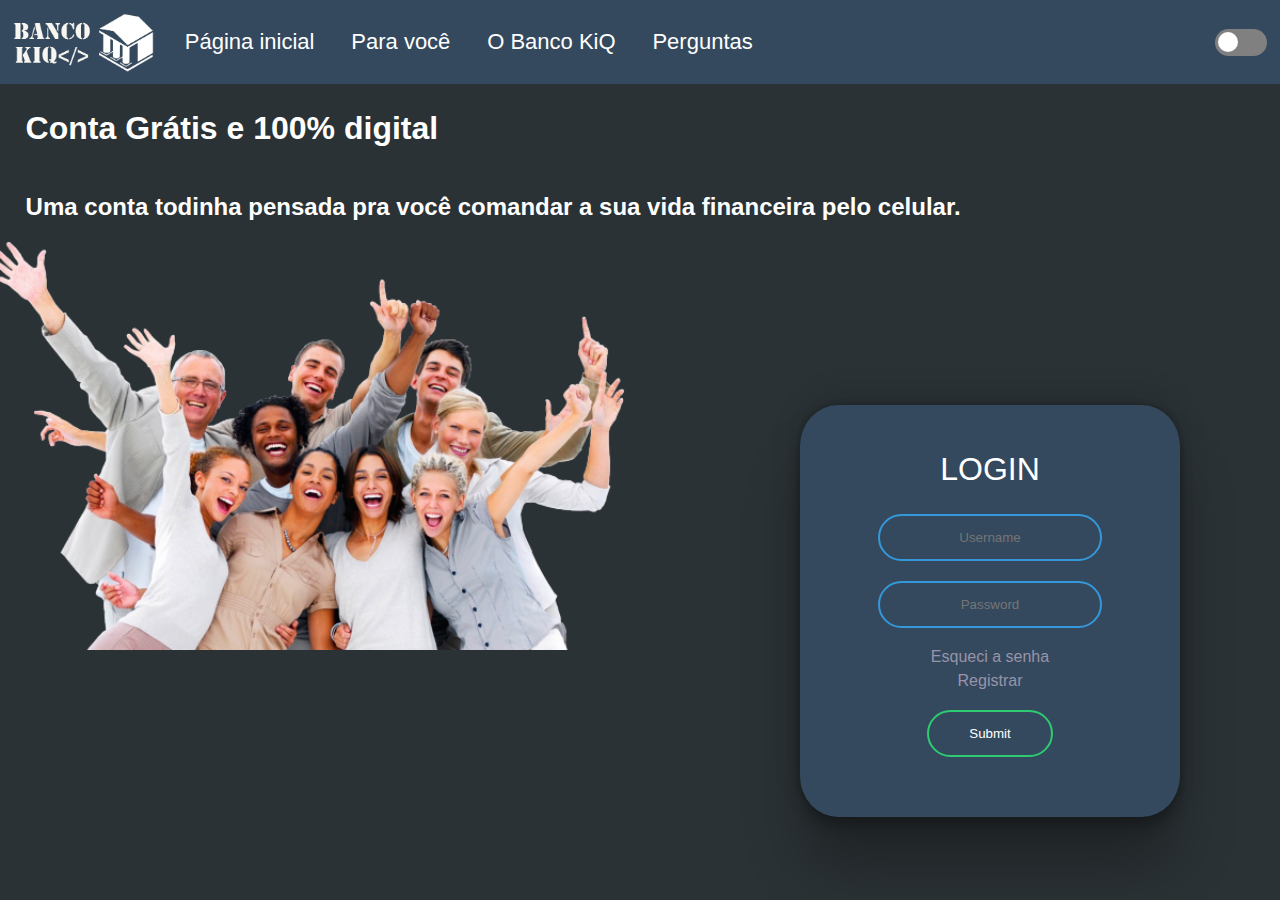
<file: index.html>
<!DOCTYPE html>
<html lang="pt-br">
  <head>
    <title>KIQ</title>
    <meta charset="utf-8">
    <link rel="stylesheet" href="_css/style.css">
    <link rel="stylesheet" class="tema" href="_css/claro.css">
    <link rel="preconnect" href="https://fonts.googleapis.com">
    <link rel="preconnect" href="https://fonts.gstatic.com" crossorigin>
    <link href="https://fonts.googleapis.com/css2?family=Righteous&display=swap" rel="stylesheet">
    <!-- JavaScript Bundle with Popper -->
    <script src="https://cdn.jsdelivr.net/npm/bootstrap@5.1.0/dist/js/bootstrap.bundle.min.js"></script>
    <script src="https://code.jquery.com/jquery-3.6.0.min.js"></script>

    

  </head>
  <body>
    <header class="container-fluid">
      <nav id=menu-itens class="navbar"> 
        <img class="logo" src="_img/logo_claro.png" alt="">
        <div class="color">
          <ul class="inicio">
            <li class="bar">Página inicial</li>
            <li class="bar">Para você</li>
            <li class="bar">O Banco KiQ</li>
            <li class="bar">Perguntas</li>
          </ul>
        </div>

        <input id="switch" type="checkbox" name="botão">
        <label for="switch">Alternar</label>
    
        </nav>
       

   
      </nav>
      <div>
        <h1 class="conta">Conta Grátis e 100% digital</h1>
        <h2 class="vida"> Uma conta todinha pensada pra você comandar a sua vida financeira pelo celular.</h2>
      </div>
      <div class="row">
        <div class="col-6">
          <img src="_img/Happy-People.png"/>
        </div>
        <div class="col-6 align-items cor">

          <!-- Login -->

          <form id="form_log" class="box " action="login.html" method="POST">
            <div class="log">
              <h1>Login</h1>
            </div>
            <input autocomplete="off" type="text" name="username" placeholder="Username">
            <input type="password" name="password" placeholder="Password">
            <div class="esq">
              <a class="esqueci" href="#"> Esqueci a senha</a>
            </div>
            <div class="reg">
              <a id="registrar" class="registrar" href="#"> Registrar</a>
            </div>
            <input onclick="login(); return false" id="entrar" type="submit" name="" placeholder="Login">
          </form>  

        <!-- registrar -->

        <form id="form_reg" class="box d-none" action="login.html" method="POST">
          <div class="log">
            <h1>Registrar-se</h1>
          </div>
          <input type="text" name="" placeholder="Username">
          <input type="text" name="" placeholder="E-mail">
          <input type="password" name="" placeholder="Password">
          <div class="d-flex">
            <button id="voltar" class="voltar">Voltar</button>
            <input id="enviar" type="submit" name="" placeholder="Login">
          </div>
        </form>  
      </div>
    </header>
    
    <script src="_js/scripts.js"></script>
  </body> 
</html>
</file>
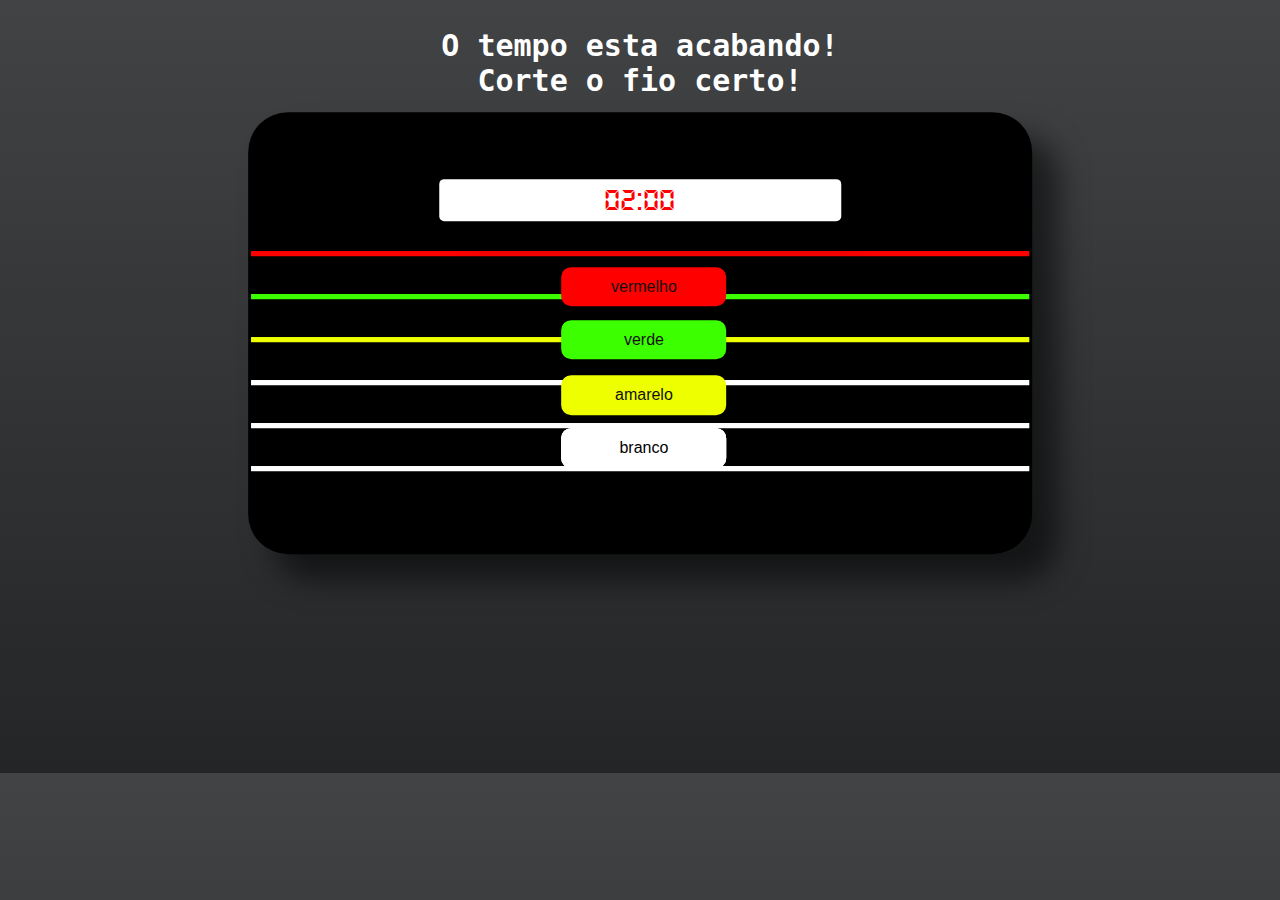
<file: _js/bom/bomba/bomba.html>
<!DOCTYPE html>
<head>
    <meta charset="utf-8" />
    <title>Bomba</title>
    <link rel="stylesheet" href="_css/style.css">
    <link href="https://fonts.google.com/specimen/Roboto+Mono">
</head>
<body>
    <div class="titulo">
        <h1>O tempo esta acabando!<br>Corte o fio certo!</h1>
    </div>
    <div class="">
        <div class="container">
            <div class="timer">
                <span id="timer">02:00<span>
            </div>
            <div class="kaique">
                <a href="perdeu.html">
                <hr class="vermelho">
                <button class="red">vermelho</button>
                </a>
                <a href="perdeu.html">
                <hr class="verde">
                <button class="green">verde</button>
                </a>
                <a href="ganhou.html">
                <hr class="amarelo">
                <button class="yellow">amarelo</button>
                </a>
                <a href="perdeu.html">
                <hr class="branco">
                <button class="white">branco</button>
                </a>
                <a href="perdeu.html">
                <hr class="branco">
                <button class="white">branco</button>
                </a>
                <a href="perdeu.html">
                <hr class="branco">
                <button class="white">branco</button>
                </a>
            </div>
        </div>
    </div>
   

        <!-- custom js -->
        <script>
           window.onload = function () {
                if (sec == 0 && minutes == 0){
              
              console.log()
              };
              var minute = 01;
              var sec = 59;
              
              setInterval(function () {
                
                 document.getElementById("timer").innerHTML =
                    minute + " : " + sec;
                    sec--;
                 
                 if (sec == 00) {
                    minute--;
                    sec = 59;
                 }
                    if (sec == 1 && minute == 0) {
                        window.location.href = "perdeu.html";
                    }
                    minutes = (minutes<10) ? "0" + minutes : minutes;
                    sec = (sec<10) ? "0" + sec : sec
                }
              , 1000);
              
            }
            
           </script>
</body>
</html>
</file>
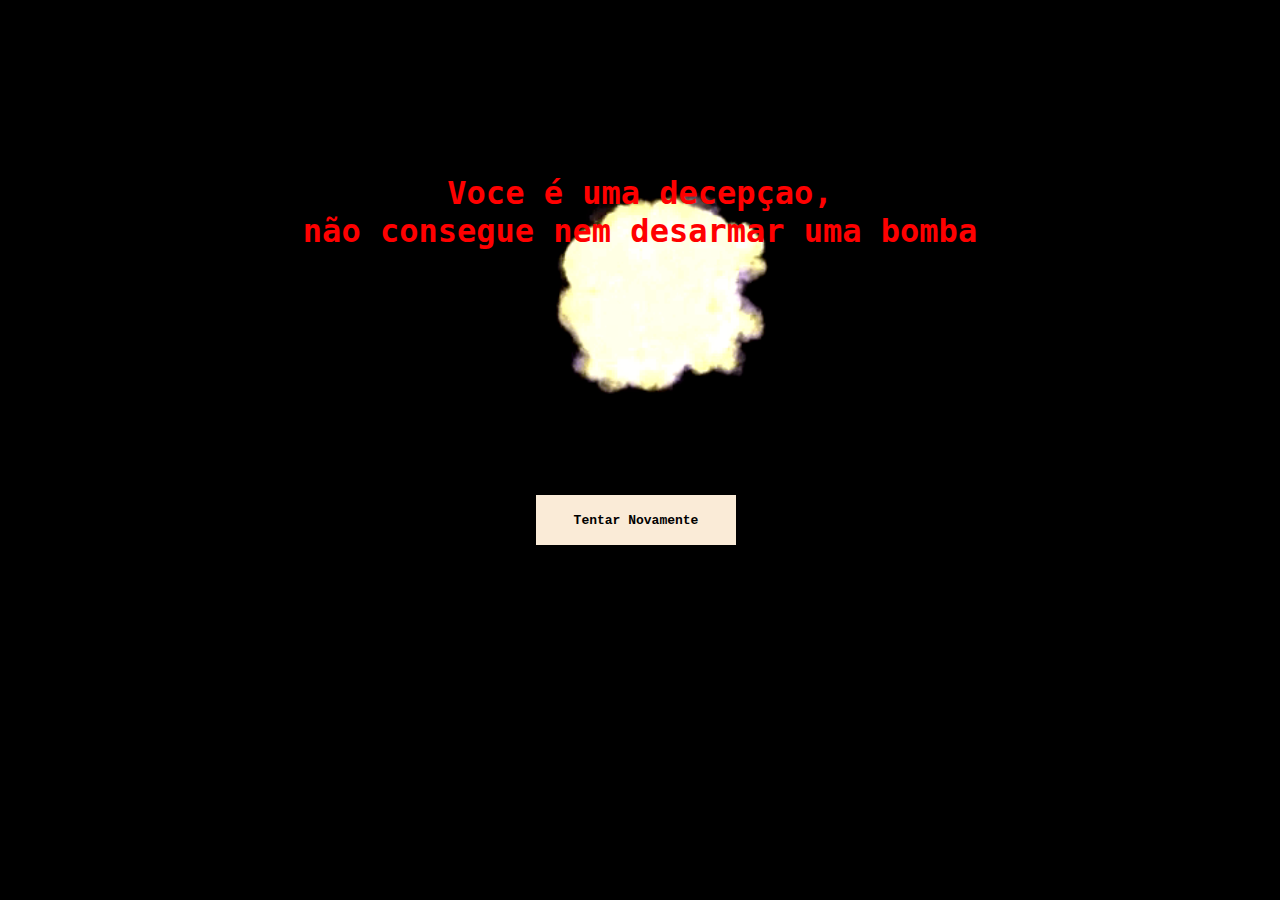
<file: _js/bom/bomba/perdeu.html>
<!DOCTYPE html>
<html lang="pt-br">
<head>
    <meta charset="UTF-8">
    <title>Bomba Explode</title>
    <link rel="stylesheet" href="style.css">
    <link href="https://fonts.google.com/specimen/Roboto+Mono">
</head>
<body style="background-color: black;">
    <img src="Explosão.gif">
    <audio src="Explosão de Bomba 1 - Efeito Sonoro - SFX 06_50k.mp3" autoplay></audio>
    <div class="centro">
    <h1>Voce é uma decepçao, <br />não consegue nem desarmar uma bomba</h1>
    </div>
    <a href="bomba.html">
    <button onclick="voltar()"><h2>Tentar Novamente</h2></button>
    </a>

    <script>
   

    </script>
</body>
</html>
</file>
<file: _css/style.css>
html {
    
    display: grid;


    --bg: #FCFCFC;
    --bg-panel: #EBEBEB;
    --color-headings: #0077FF;
    --color-text: #333333;
}

body {
    margin: 0;
    font-family: 'Gill Sans', 'Gill Sans MT', Calibri, 'Trebuchet MS', sans-serif !important;
}
.log {
    display: flex;
    align-items: center;
    justify-content: center;
}
.log h1 {
    width: 100%;
}
.d-none {
    display: none;
}
.container-fluid{
    width: 100%;
    margin: 0;
}

header .nav {
    max-width: 100%;
    width: 100%;
    margin-right: auto;
    margin-left: auto;
    display: flex;
    padding: 5px;
    align-items: center;
    margin-top: 0;
}

header img {
    width: 100%;
    max-width: 100%;
}.navbar {
    display: flex;
    align-items: center;
    
    
}

h1 {
    width: 25%;
    margin: 0;
}
header h1 {
    padding: 2%;
}

.titulo{
    font-family: 'Righteous', cursive;
    font-size: 200%;
}

input[type=checkbox]{
    height: 0;
    width: 0;
    visibility: hidden;
}

label {
    position: absolute;
    right: 1%;
    cursor: pointer;
    text-indent: -9999px;
    width: 52px;
    height: 27px;
    background: grey;
    float: right;
    border-radius: 100px;
}

label::after{
    content: '';
    position: absolute;
    top: 3px;
    left: 3px;
    width: 20px;
    height: 20px;
    background-color: white;
    border-radius: 90px;
    transition: 0.3s;
}

input:checked + label {
    background-color: var(--color-headings);
}

input:checked + label::after {
    left: calc(100% - 5px);
    transform: translateX(-100%);
    position: absolute;
}

label:active:after {
    width: 45px;
}
.row{
    display: flex;
    flex-wrap: wrap;
    margin: 0px;
    padding: 0px;
}

.col-6 {
    flex: 0 0 auto;
    width: 50%;
}

.align-items{
    align-items: center;
    justify-content: center;
    display: flex;
}

#menu-itens ul {
    padding: 0px;
    margin: 0px;
    list-style: none;
}

#menu-itens ul li {
    display: inline;
}
.logo{
    width: 11%;
    padding: 1%;
}

.box {
    border-radius: 10%;
    width: 300px;
    padding: 40px;
    position: absolute;
    top: 45%;
    left: 62.5%;
    transform: translate(-50, -50);
    text-align: center;
    justify-content: center;
    /* box-shadow: rgba(0, 0, 0, 0.35) 0px 5px 15px; */
    box-shadow: rgba(0, 0, 0, 0.25) 0px 54px 55px, rgba(0, 0, 0, 0.12) 0px -12px 30px, rgba(0, 0, 0, 0.12) 0px 4px 6px, rgba(0, 0, 0, 0.17) 0px 12px 13px, rgba(0, 0, 0, 0.09) 0px -3px 5px;
}
.logo {
    cursor: pointer;
}

.bar {
    font-size: 22px;
    margin-left: 2%;
    margin-right: 2%;
}



.inicio {
    width: 100%;
    display: flex;

}
.color {
    display: flex;
    width: 72%;
    height: 100%;
}



 /* login */
 
.box h1 {

    text-transform: uppercase;
    font-weight: 500;
}

.box input[type = "text"],
.box input[type = "password"]{
    border: 0;
    background: none;
    display: block;
    margin: 20px auto;
    text-align: center;
    border: 2px solid #3498db;
    padding: 14px 10px;
    width: 200px;
    outline: none;
    border-radius: 24px;
    transition: 0.25s;
}

.box input[type = "text"]:focus,
.box input[type = "password"]:focus{
    width: 280px;
    border-color: #2ecc71;
}

.box input[type = "submit"] {
    border: 0;
    background: none;
    display: block;
    margin: 20px auto;
    text-align: center;
    border: 2px solid #2ecc71;
    padding: 14px 40px;
    outline: none;
  
    border-radius: 24px;
    transition: 0.25s;
    cursor: pointer;
}
.box .voltar {
    border: 0;
    background: none;
    display: block;
    margin: 20px auto;
    text-align: center;
    border: 2px solid #2ecc71;
    padding: 14px 40px;
    outline: none;
    
    border-radius: 24px;
    transition: 0.25s;
    cursor: pointer;
}
.esq {
    margin-top: 2%;
}
.reg {
    margin-top: 2%;
}
.esqueci {
    color: #9894a9;
    text-decoration: none;
    margin: 2%;
}
.registrar {
    color: #9894a9;
    text-decoration: none;
    margin: 2%;
}
.esqueci:hover {
    color: white;
    text-decoration: underline;
}
.registrar:hover {
    color: white;
    text-decoration: underline;
}
.conta {
    width: 50%;
}

.vida {
    padding-left: 2%;
}

.d-flex {
    display: flex;
}
</file>
<file: _css/claro.css>
body{
    background-color: #2b3235;
    color: white;
}

.navbar {
    background-color:#34495e ;
}



.box {
    background-color: #34495e;
    color: white;
}

.box h1 {
    color: white;
}
.box input[type = "submit"]:hover {
    background:#2ecc71;   
    color: black;
}

.box input[type = "submit"]{

    color:white;

}

.box input[type = "text"],
.box input[type = "password"]{
    color:white;
}
.box .voltar {
    color: white;
}
.box .voltar:hover {
    background:#2ecc71;   
    color: black;
}
.bar:hover {
    cursor:pointer;
    text-decoration: none;
    color: #a5c6eb;
}
</file>
<file: _js/bom/bomba/_css/style.css>
@font-face{
    font-family: digital;
    src: url(font/digital.TTF);
   }
  





@media (min-width: 200px) {
    .container {
      max-height: 10%;
      margin-top: 5%;

    }
}


@media (min-width: 576px) {
    .container {
      max-height: 10%;
      margin-top: 5%;
     
    }
}

@media (min-width: 992px) {
    .container {
      max-height: 40%;
      margin: 0;
  }
}
body {
    height: auto;
    background: linear-gradient(#414345, #232526);
    
}

.circulo{
    width: 200px;
    height: 100px;
    border-radius: 50%;
    background-color: transparent;
    border-color: #3e029e;
    border-width: 20px;
    border-style: solid;
    margin-left: auto;
    margin-right: auto;
    margin-top: 2%;
    max-width: 100%;
}
.titulo{
    color:#fff;
    margin: 0 auto;
    display: flex;
    text-align: center;
    justify-content: center;
    font-size: 15px;
    font-family: 'Roboto Mono', monospace;
}
.container {
    background-color: #000;
    
    padding-top: 5%;
    padding-bottom: 5%;
    padding-left: 6%;
    padding-right: 6%;
    width: 50%;
    height: 0%;
    min-width: 400px;
    
    transform: translate(-50%, -50%);
    margin-top: 17%;
    margin-bottom: -10px !important;
    margin-left: 50%;
    font-family: 'Poppins', sans-serif;
    box-shadow: 25px 25px 30px rgba(0, 0, 0, 0.55);
    border-radius: 40px 40px 40px;
   
}
.kaique{
    display: block;
    align-items: center;
    justify-content: center;
    margin-top: 12%;
}
.timer{
    background-color: #fff;
    padding: 5px;
    width: 50%;
    min-width: 200px;
    position: absolute;
    transform: translate(-50%, -50%);
    top: 20%;
    left: 50%;
    border-radius: 5px;
    font-family: 'Poppins', sans-serif;
    box-shadow: 25px 25px 30px rgba(0, 0, 0, 0.15);
    color: #000;
    text-align: center;
}

.btn {
    display: inline-block;
    font-weight: 50;
    line-height: 1.5;
    text-align: center;
    text-decoration: none;
    vertical-align: middle;
    cursor: pointer;    
    background-color: transparent;
    border: 1px solid transparent;
    padding: 0.375rem 0.75rem;
    font-size: 1rem;
    border-radius: 0.25rem;
    width: 60px;
    height: 20px;
    display: flex;
    justify-content: center;
}
.red{
    border: 5px solid #ff0000 !important;
    width: 21%;
    height: 9%;
    position: absolute;
    padding-left: 1%;
    padding-right: 1%;
    padding-top: 0%;
    padding-bottom: 0%;
    font-size: 16px;
    background-color: #ff0000;
    color: #111;
    top: 35%;
    right: 39%;
    border-radius: 10px 10px 10px 10px;
    text-align: center;
    cursor: pointer;
}
.green{
    border: 5px solid #3cff00!important;
    width: 21%;
    height: 9%;
    position: absolute;
    padding-left: 1%;
    padding-right: 1%;
    padding-top: 0%;
    padding-bottom: 0%;
    font-size: 16px;
    background-color: #3cff00;
    color: #111;
    top: 47%;
    right: 39%;
    border-radius: 10px 10px 10px 10px;
    text-align: center;
    cursor: pointer;
}
.yellow{
    border: 5px solid #eeff00 !important;
    width: 21%;
    height: 9%;
    position: absolute;
    padding-left: 1%;
    padding-right: 1%;
    padding-top: 0%;
    padding-bottom: 0%;
    font-size: 16px;
    background-color: #eeff00;
    color: #111;
    top: 59.5%;
    right: 39%;
    border-radius: 10px 10px 10px 10px;
    text-align: center;
    cursor: pointer;
}
.white{
    border: 5px solid #fff !important;
    width: 21%;
    height: 9%;
    position: absolute;
    padding-left: 1%;
    padding-right: 1%;
    padding-top: 0%;
    padding-bottom: 0%;
    font-size: 16px;
    background-color: #fff;
    color: #000;
    top: 71.5%;
    right: 39%;
    border-radius: 10px 10px 10px 10px;
    text-align: center;
    cursor: pointer;
}
hr{
    margin: 20px 0 20px 0;
}
.vermelho{
    background-color: #ff0000;
    width: 122.7%;
    height: 3px;
    margin-left: -11.5% !important;
    border-color: #ff0000;
    border-style: solid;
    padding: 0;
    margin-top: 6%;

}
.verde{
    background-color: #3cff00;
    width: 122.7%;
    height: 3px;
    margin-left: -11.5% !important;
    border-color: #3cff00;
    border-style: solid;
    padding: 0;
    margin: 0;
    margin-top: 6%;
}
.amarelo{
    background-color: #eeff00;
    width: 122.7%;
    height: 3px;
    margin-left: -11.5% !important;
    border-color: #eeff00;
    border-style: solid;
    margin-top: 6%;

}
.branco{
    background-color: #fff;
    width: 122.7%;
    height: 3px;
    margin-left: -11.5% !important;
    border-color: #fff;
    border-style: solid;
    margin-top: 6%;
}

  
span {
    font-family: digital;
    font-size: 2rem ;
    color: red;
  }
</file>
<file: _js/bom/bomba/style.css>
button {
    position: absolute;
    left: 45%;
    top: 55%;
}
img{
    height: 100%;
    width: 70%;
    margin-top: 30px;
    margin-left: 200px;
}
.centro {
    display: flex;
    align-items: center;
    justify-content:center;
    vertical-align: middle;
}

h1 {
    font-family: 'Roboto Mono', monospace;
    color: red;
    position: absolute;
    top: 17%;
    text-align: center;

}
button{
    border: none;
    margin-left: -40px;
    background-color: antiquewhite;
    padding: 1px;
    height: 50px;
    width: 200px;
    cursor: pointer;
}
button h2{
    font-size: 13px;
    margin-left: 1px;
    margin-right: 1px;
    font-family: 'Courier New', Courier, monospace;
}
</file>
